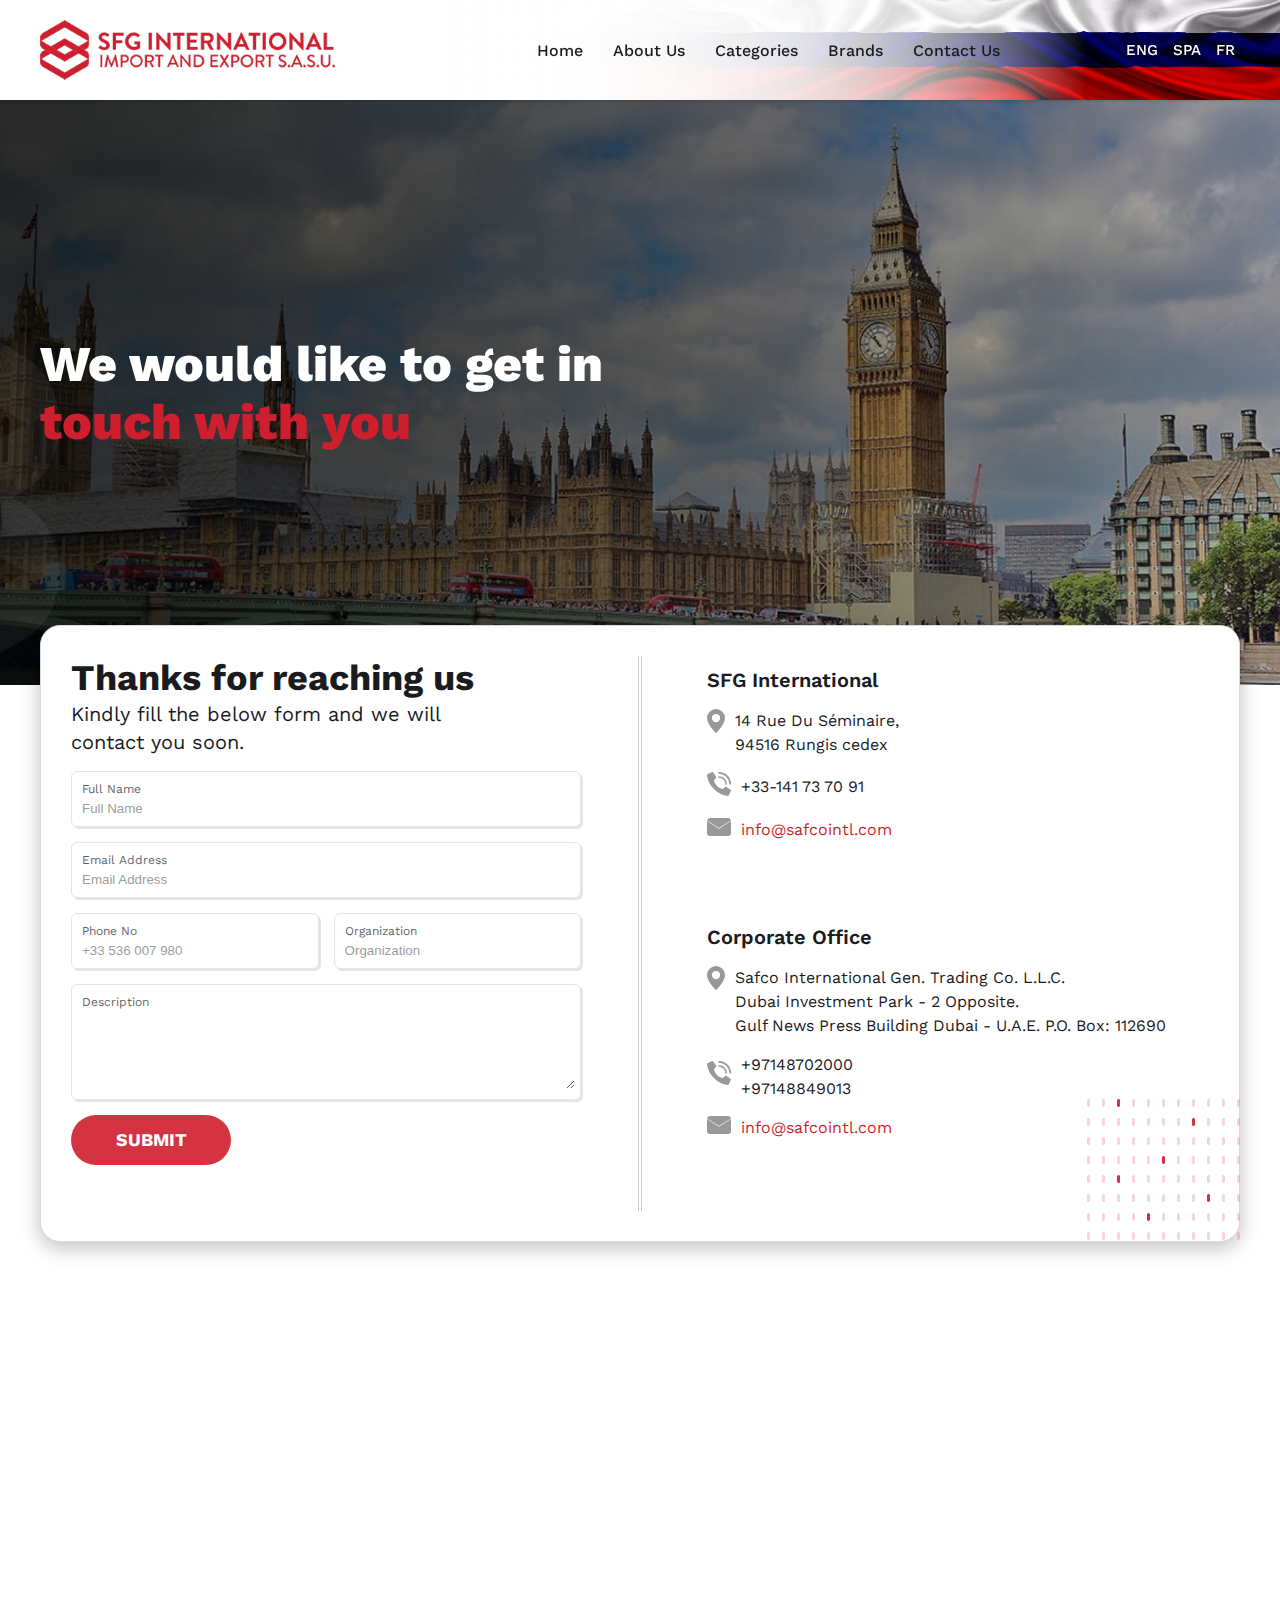
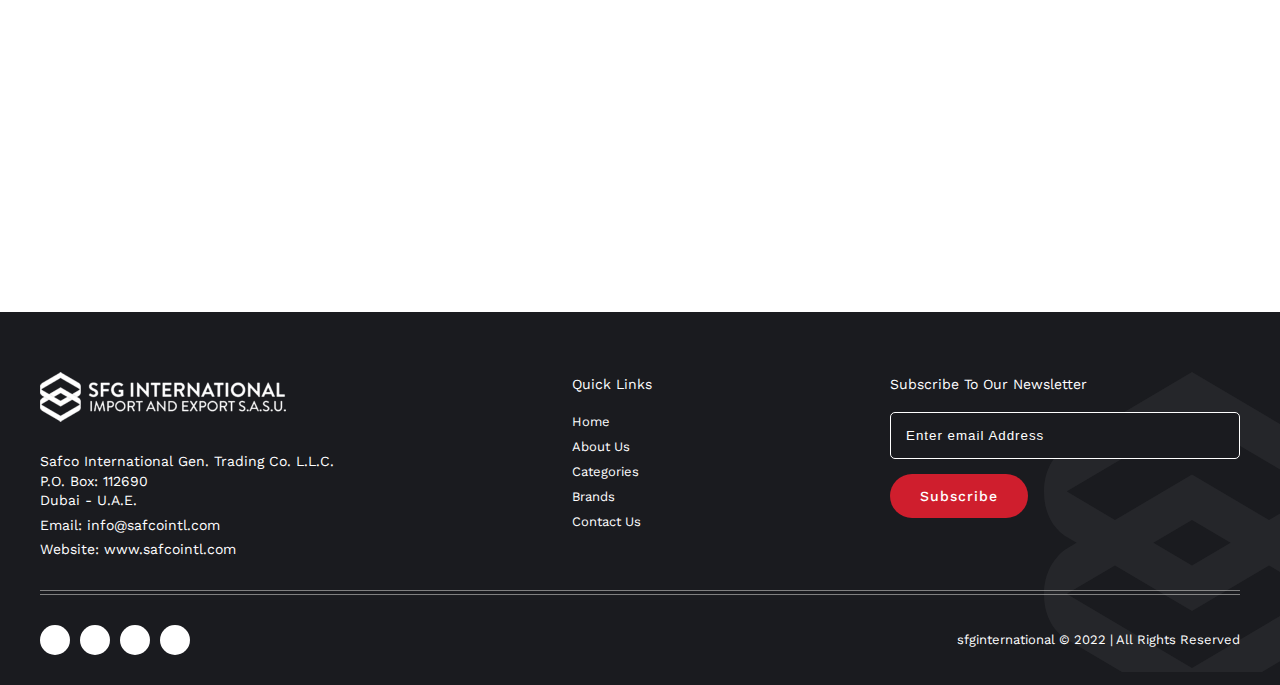
<file: contact.html>
<!DOCTYPE html>
<html lang="en">
  <head>
    <meta charset="UTF-8" />
    <meta http-equiv="X-UA-Compatible" content="IE=edge" />
    <meta name="viewport" content="width=device-width, initial-scale=1.0" />

    <link
      rel="stylesheet"
      href="https://cdnjs.cloudflare.com/ajax/libs/font-awesome/6.2.0/css/all.min.css"
      integrity="sha512-xh6O/CkQoPOWDdYTDqeRdPCVd1SpvCA9XXcUnZS2FmJNp1coAFzvtCN9BmamE+4aHK8yyUHUSCcJHgXloTyT2A=="
      crossorigin="anonymous"
      referrerpolicy="no-referrer"
    />

    <link href="https://unpkg.com/aos@2.3.1/dist/aos.css" rel="stylesheet" />

    <!-- Link Swiper's CSS -->
    <link
      rel="stylesheet"
      href="https://cdn.jsdelivr.net/npm/swiper/swiper-bundle.min.css"
    />

    <!-------custom css-->
    <link rel="stylesheet" href="./styles/main.css" />
    <title>safco</title>
  </head>
  <body>
    <!-------header seaction start-->
    <header class="header">
      <div class="header-container container">
        <div class="logo">
          <img src="./images/Logo.png" alt="Logo" />
        </div>
        <nav class="nav">
          <ul class="menu">
            <li><a href="index.html">Home</a></li>
            <li><a href="about.html">About Us</a></li>
            <li><a href="category.html">Categories</a></li>
            <li><a href="brand.html">Brands</a></li>
            <li><a href="contact.html">Contact Us</a></li>
          </ul>
          <div class="lang">
            <a href="#">ENG</a>
            <a href="#">SPA</a>
            <a href="#">FR</a>
          </div>
        </nav>
        <div class="hamburger nav-icon-2">
          <span></span>
          <span></span>
          <span> </span>
        </div>
      </div>
      <div class="flag">
        <img src="./images/HeaderFlag@2x.png" alt="flag" />
      </div>
    </header>

    <!-------header seaction end-->

    <!-------banner seaction start-->
    <section
      class="contact-banner"
      style="background-image: url('./images/contact-bg@2x.png')"
    >
      <div class="container">
        <h2>
          We would like to get in <br />
          <span>touch with you</span>
        </h2>
      </div>
    </section>

    <!-----banner section end-->

    <!--- contact-form start-->
    <section class="form">
      <div class="container form-container">
        <div class="dots">
          <img src="./images/Dots.png" alt="" />
        </div>
        <div class="reach-us">
          <div class="left">
            <div class="content">
              <h3>Thanks for reaching us</h3>
              <p>
                Kindly fill the below form and we will <br />
                contact you soon.
              </p>
            </div>
            <div class="form-groups">
              <form>
                <div class="form-group">
                  <label for="name">Full Name</label>
                  <input type="text" placeholder="Full Name" required />
                </div>
                <div class="form-group">
                  <label for="email">Email Address</label>
                  <input type="email" required placeholder="Email Address" />
                </div>
                <div class="flx">
                  <div class="flx-grp">
                    <label for="phone">Phone No</label>
                    <input type="text" placeholder="+33 536 007 980" required />
                  </div>
                  <div class="flx-grp">
                    <label for="organization">Organization</label>
                    <input type="text" placeholder="Organization" required />
                  </div>
                </div>
                <div class="form-group">
                  <label for="message"> Description</label>
                  <textarea name="message" cols="10" rows="5"></textarea>
                </div>
                <button>SUBMIT</button>
              </form>
            </div>
          </div>

          <!--------------------->
          <div class="right">
            <div class="location">
              <h3>SFG International</h3>
              <div class="address">
                <span>
                  <img src="./images/Pin.svg" alt="" />
                </span>
                <span>
                  14 Rue Du Séminaire, <br />
                  94516 Rungis cedex
                </span>
              </div>
              <div class="wrap">
                <span>
                  <img src="./images/num.svg" alt="" />
                </span>
                <span>
                  <a href="#">+33-141 73 70 91</a>
                </span>
              </div>
              <div class="wrap">
                <span>
                  <img src="./images/email.svg" alt="" />
                </span>
                <span class="email">
                  <a href="#">info@safcointl.com</a>
                </span>
              </div>
            </div>
            <div class="location">
              <h3>Corporate Office</h3>
              <div class="address">
                <span>
                  <img src="./images/Pin.svg" alt="" />
                </span>
                <span>
                  Safco International Gen. Trading Co. L.L.C. <br />
                  Dubai Investment Park - 2 Opposite. <br />
                  Gulf News Press Building Dubai - U.A.E. P.O. Box: 112690
                </span>
              </div>
              <div class="wrap">
                <span>
                  <img src="./images/num.svg" alt="" />
                </span>
                <span class="two-number">
                  <a href="#">+97148702000 </a>
                  <a href="#">+97148849013 </a>
                </span>
              </div>
              <div class="wrap">
                <span>
                  <img src="./images/email.svg" alt="" />
                </span>
                <span class="email">
                  <a href="#">info@safcointl.com</a>
                </span>
              </div>
            </div>
          </div>
        </div>
      </div>
    </section>

    <!------contact-form end-->

    <!----map start-->

    <section class="map">
      <iframe
        src="https://www.google.com/maps/embed?pb=!1m18!1m12!1m3!1d2630.003363192937!2d2.3589800155289335!3d48.76273207927829!2m3!1f0!2f0!3f0!3m2!1i1024!2i768!4f13.1!3m3!1m2!1s0x47e6741da7c20705%3A0x5fb1659f2cf77aa1!2s14%20Rue%20du%20S%C3%A9minaire%2C%2094550%20Chevilly-Larue%2C%20France!5e0!3m2!1sen!2sin!4v1662712300399!5m2!1sen!2sin"
        width="100%"
        height="100%"
        style="border: 0"
        allowfullscreen=""
        loading="lazy"
        referrerpolicy="no-referrer-when-downgrade"
      ></iframe>
    </section>

    <!---map end-->

    <!-----footer section start-->
    <footer class="footer">
      <div class="container footer-container">
        <div class="top">
          <div class="left">
            <div class="logo">
              <img src="./images/Logo-White@2x.png" alt="footer-logo" />
            </div>
            <div class="address">
              <p>
                Safco International Gen. Trading Co. L.L.C. <br />
                P.O. Box: 112690 <br />
                Dubai - U.A.E.
              </p>
              <p>Email: info@safcointl.com</p>
              <p>Website: www.safcointl.com</p>
            </div>
          </div>
          <div class="middle">
            <h3>Quick Links</h3>
            <ul>
              <li>
                <a href="#">Home</a>
              </li>
              <li><a href="#">About Us</a></li>
              <li><a href="#">Categories</a></li>
              <li><a href="#">Brands</a></li>
              <li><a href="#">Contact Us</a></li>
            </ul>
          </div>
          <div class="right">
            <h3>Subscribe To Our Newsletter</h3>
            <form>
              <input type="email" placeholder="Enter email Address" />
              <button>Subscribe</button>
            </form>
          </div>
        </div>
        <div class="bottom">
          <div class="social">
            <a href="#"><i class="fa-brands fa-facebook-f"></i></a
            ><a href="#"><i class="fa-brands fa-instagram"></i></a
            ><a href=""><i class="fa-brands fa-linkedin-in"></i></a
            ><a href=""><i class="fa-brands fa-youtube"></i></a>
          </div>
          <div class="cta">
            <p>sfginternational © 2022 | All Rights Reserved</p>
          </div>
        </div>
        <div class="mask">
          <img src="./images/mask.svg" alt="" />
        </div>
      </div>
    </footer>
    <!-----footer section end-->

    <script src="https://unpkg.com/aos@2.3.1/dist/aos.js"></script>

    <script>
      AOS.init({
        offset: 120, // offset (in px) from the original trigger point
        delay: 300, // values from 0 to 3000, with step 50ms
        duration: 500, // values from 0 to 3000, with step 50ms
        easing: "ease", // default easing for AOS animations
        // once: false, // whether animation should happen only once - while scrolling down
        // mirror: false, // whether elements should animate out while scrolling past them
        anchorPlacement: "top-bottom",
      });
    </script>

    <!------------custom javascript-->
    <script src="./main.js"></script>
  </body>
</html>
</file>
<file: styles/main.css>
@import url("https://fonts.googleapis.com/css2?family=Work+Sans:wght@200;300;400;500;600;700;800;900&display=swap");
*,
*::after,
*::before {
  margin: 0;
  padding: 0;
  -webkit-box-sizing: border-box;
          box-sizing: border-box;
}

html {
  font-size: 62.5%;
  scroll-behavior: smooth;
  overflow-x: hidden;
}

body {
  -webkit-user-select: none;
     -moz-user-select: none;
      -ms-user-select: none;
          user-select: none;
  font-family: "Source Serif Pro", serif;
  overflow-x: hidden;
  font-family: "Work Sans", sans-serif;
  color: #1a1b1f;
}

body::-webkit-scrollbar {
  width: 1rem;
  background-color: #f5f5f5;
}

body::-webkit-scrollbar-track {
  -webkit-box-shadow: inset 0 0 6px rgba(0, 0, 0, 0.3);
          box-shadow: inset 0 0 6px rgba(0, 0, 0, 0.3);
  background-color: #f5f5f5;
  border-radius: 1rem;
}

body::-webkit-scrollbar-thumb {
  background: white;
  background: -webkit-gradient(linear, left top, left bottom, color-stop(33%, white), color-stop(60%, rgba(0, 54, 168, 0.947514)), to(rgba(214, 39, 24, 0.902696)));
  background: linear-gradient(180deg, white 33%, rgba(0, 54, 168, 0.947514) 60%, rgba(214, 39, 24, 0.902696) 100%);
  -webkit-box-shadow: rgba(6, 24, 44, 0.4) 0px 0px 0px 2px, rgba(6, 24, 44, 0.65) 0px 4px 6px -1px, rgba(255, 255, 255, 0.08) 0px 1px 0px inset;
          box-shadow: rgba(6, 24, 44, 0.4) 0px 0px 0px 2px, rgba(6, 24, 44, 0.65) 0px 4px 6px -1px, rgba(255, 255, 255, 0.08) 0px 1px 0px inset;
  border-radius: 1rem;
}

img {
  max-width: 100%;
  height: auto;
}

a {
  text-decoration: none;
}

li {
  list-style: none;
}

.container {
  max-width: 120rem;
  width: 100%;
  margin: 0 auto;
}

@media (max-width: 1200px) {
  .container {
    width: 90%;
  }
}

.flex {
  display: -webkit-box;
  display: -ms-flexbox;
  display: flex;
  -webkit-box-align: center;
      -ms-flex-align: center;
          align-items: center;
  gap: 3rem;
}

.breadcrum {
  margin-top: 10rem;
  width: 100%;
  height: 65vh;
}

@media (max-width: 901px) {
  .breadcrum {
    height: 50vh;
  }
}

@media (max-width: 475px) {
  .breadcrum {
    height: 50vh;
  }
}

.breadcrum .swiper {
  width: 100%;
  height: 100%;
}

.breadcrum .swiper .swiper-wrapper {
  height: 100%;
  width: 100%;
}

.breadcrum .swiper .swiper-wrapper .swiper-slide {
  width: 100% !important;
  height: 100%;
  background-size: cover !important;
}

.breadcrum .swiper .swiper-wrapper .swiper-slide .banner-content {
  height: 100%;
  display: -webkit-box;
  display: -ms-flexbox;
  display: flex;
  -webkit-box-align: center;
      -ms-flex-align: center;
          align-items: center;
}

.breadcrum .swiper .swiper-wrapper .swiper-slide .banner-content h2 {
  font: normal normal 800 50px/58px "Work Sans", sans-serif;
  color: #ffffff;
}

.breadcrum .swiper .swiper-wrapper .swiper-slide .banner-content h2 span {
  color: #cf1e2d;
}

@media (max-width: 1040px) {
  .breadcrum .swiper .swiper-wrapper .swiper-slide .banner-content h2 {
    font: normal normal 800 45px/50px "Work Sans", sans-serif;
  }
}

@media (max-width: 901px) {
  .breadcrum .swiper .swiper-wrapper .swiper-slide .banner-content h2 {
    font: normal normal 700 30px/35px "Work Sans", sans-serif;
  }
}

@media (max-width: 475px) {
  .breadcrum .swiper .swiper-wrapper .swiper-slide .banner-content h2 {
    font-size: 2.5rem;
    line-height: 1.6;
  }
}

.swiper-pagination {
  display: -webkit-box;
  display: -ms-flexbox;
  display: flex;
  -webkit-box-pack: center;
      -ms-flex-pack: center;
          justify-content: center;
  gap: 0.8rem;
  margin-left: -55rem;
}

.swiper-pagination .swiper-pagination-bullet {
  background-color: #fff;
  height: 1.2rem;
  width: 1.2rem;
  opacity: 1;
}

@media (max-width: 1200px) {
  .swiper-pagination {
    margin-left: -45rem;
  }
}

@media (max-width: 1150px) {
  .swiper-pagination {
    display: none;
  }
}

.swiper-pagination-bullet-active {
  position: relative;
}

.swiper-pagination-bullet-active::after {
  position: absolute;
  content: "";
  top: 50%;
  left: 50%;
  -webkit-transform: translate(-50%, -50%);
          transform: translate(-50%, -50%);
  height: 3rem;
  width: 3rem;
  border-radius: 50%;
  background-color: rgba(255, 255, 255, 0.212);
}

.swiper-horizontal > .swiper-pagination-bullets,
.swiper-pagination-bullets.swiper-pagination-horizontal,
.swiper-pagination-custom,
.swiper-pagination-fraction {
  bottom: 20px;
  left: 0;
  width: 100%;
}

.header {
  position: fixed;
  top: 0;
  left: 0;
  right: 0;
  width: 100%;
  z-index: 99;
  background-color: #fff;
  -webkit-box-shadow: rgba(0, 0, 0, 0.1) 0px 1px 3px 0px, rgba(0, 0, 0, 0.06) 0px 1px 2px 0px;
          box-shadow: rgba(0, 0, 0, 0.1) 0px 1px 3px 0px, rgba(0, 0, 0, 0.06) 0px 1px 2px 0px;
}

.header .header-container {
  height: 10rem;
  display: -webkit-box;
  display: -ms-flexbox;
  display: flex;
  -webkit-box-align: center;
      -ms-flex-align: center;
          align-items: center;
  -webkit-box-pack: justify;
      -ms-flex-pack: justify;
          justify-content: space-between;
}

.header .header-container .logo {
  height: 6rem;
}

@media (max-width: 768px) {
  .header .header-container .logo {
    height: 4.5rem;
  }
}

.header .header-container .logo img {
  height: 100%;
  -o-object-fit: contain;
     object-fit: contain;
}

.header .header-container .nav {
  display: -webkit-box;
  display: -ms-flexbox;
  display: flex;
  -webkit-box-align: center;
      -ms-flex-align: center;
          align-items: center;
  gap: 12rem;
}

@media (max-width: 1150px) {
  .header .header-container .nav {
    gap: 8rem;
  }
}

@media (max-width: 1040px) {
  .header .header-container .nav {
    display: none;
  }
}

.header .header-container .nav .menu {
  display: -webkit-box;
  display: -ms-flexbox;
  display: flex;
  -webkit-box-align: center;
      -ms-flex-align: center;
          align-items: center;
  gap: 3rem;
}

.header .header-container .nav .menu li a {
  font-size: 1.6rem;
  font-weight: 500;
  color: #1a1b1f;
  -webkit-transition: all 0.3s 0s ease-in-out;
  transition: all 0.3s 0s ease-in-out;
}

.header .header-container .nav .menu li a:hover {
  color: #cf1e2d;
}

.header .header-container .nav .lang {
  width: 12rem;
  display: -webkit-box;
  display: -ms-flexbox;
  display: flex;
  -webkit-box-align: center;
      -ms-flex-align: center;
          align-items: center;
  gap: 1.5rem;
  -webkit-box-pack: center;
      -ms-flex-pack: center;
          justify-content: center;
}

.header .header-container .nav .lang a {
  font-size: 1.5rem;
  color: #ffffff;
  font-weight: 500;
  -webkit-transition: all 0.3s 0s ease-in-out;
  transition: all 0.3s 0s ease-in-out;
}

.header .header-container .nav .lang a:hover {
  color: #cf1e2d;
}

@media (max-width: 1040px) {
  .header .header-container .nav {
    position: absolute;
    display: -webkit-box;
    display: -ms-flexbox;
    display: flex;
    width: 100%;
    padding: 6rem 0;
    top: 10rem;
    left: 0;
    -webkit-box-orient: vertical;
    -webkit-box-direction: normal;
        -ms-flex-direction: column;
            flex-direction: column;
    background-color: #cf1e2d;
    -webkit-transition: all 0.3s ease-in-out;
    transition: all 0.3s ease-in-out;
    -webkit-transform: translateX(-100%);
            transform: translateX(-100%);
  }
  .header .header-container .nav .menu {
    -webkit-box-orient: vertical;
    -webkit-box-direction: normal;
        -ms-flex-direction: column;
            flex-direction: column;
  }
  .header .header-container .nav .menu li a {
    font-size: 3rem;
    color: #fff;
  }
  .header .header-container .nav .menu li a:hover {
    color: #0000aa;
  }
  .header .header-container .nav .lang a {
    font-size: 2rem;
  }
  .header .header-container .nav .lang a:hover {
    color: #0000aa;
  }
}

.header .header-container .nav-active {
  -webkit-transform: translateX(0);
          transform: translateX(0);
}

.header .flag {
  position: absolute;
  right: 0;
  top: 0;
  z-index: -1;
  height: 100%;
  width: 65%;
}

@media (max-width: 1040px) {
  .header .flag {
    display: none;
  }
}

.header .flag img {
  height: 100%;
  width: 100%;
  -o-object-fit: cover;
     object-fit: cover;
}

.nav-icon-2 {
  width: 3rem;
  height: 2rem;
  position: relative;
  cursor: pointer;
  display: none;
}

@media (max-width: 1040px) {
  .nav-icon-2 {
    display: inline-block;
  }
}

.nav-icon-2 span {
  background-color: #000;
  position: absolute;
  border-radius: 2px;
  -webkit-transition: 0.3s cubic-bezier(0.8, 0.5, 0.2, 1.4);
  transition: 0.3s cubic-bezier(0.8, 0.5, 0.2, 1.4);
  width: 100%;
  height: 3px;
  -webkit-transition-duration: 500ms;
          transition-duration: 500ms;
  z-index: 33;
}

.nav-icon-2 span:nth-child(1) {
  top: 0px;
  left: 0px;
}

.nav-icon-2 span:nth-child(2) {
  top: 8px;
  left: 0px;
  opacity: 1;
}

.nav-icon-2 span:nth-child(3) {
  bottom: 0px;
  left: 0px;
}

.nav-icon-2:not(.open):hover span:nth-child(1) {
  -webkit-transform: rotate(0deg) scaleY(1.1);
          transform: rotate(0deg) scaleY(1.1);
}

.nav-icon-2:not(.open):hover span:nth-child(2) {
  -webkit-transform: rotate(0deg) scaleY(1.1);
          transform: rotate(0deg) scaleY(1.1);
}

.nav-icon-2:not(.open):hover span:nth-child(3) {
  -webkit-transform: rotate(0deg) scaleY(1.1);
          transform: rotate(0deg) scaleY(1.1);
}

.nav-icon-2.open span:nth-child(1) {
  -webkit-transform: rotate(45deg);
          transform: rotate(45deg);
  top: 13px;
}

.nav-icon-2.open span:nth-child(2) {
  opacity: 0;
}

.nav-icon-2.open span:nth-child(3) {
  -webkit-transform: rotate(-45deg);
          transform: rotate(-45deg);
  top: 13px;
}

.hero {
  margin-top: 10rem;
  width: 100%;
  height: calc(85vh - 10rem);
}

@media (max-width: 901px) {
  .hero {
    height: calc(65vh - 10rem);
  }
}

@media (max-width: 475px) {
  .hero {
    height: calc(55vh - 10rem);
  }
}

.hero .swiper {
  width: 100%;
  height: 100%;
}

.hero .swiper .swiper-wrapper {
  height: 100%;
  width: 100%;
}

.hero .swiper .swiper-wrapper .swiper-slide {
  width: 100% !important;
  height: 100%;
  background-size: cover !important;
}

.hero .swiper .swiper-wrapper .swiper-slide .hero-content {
  position: relative;
  width: 100%;
  height: 100%;
  display: -webkit-box;
  display: -ms-flexbox;
  display: flex;
  -webkit-box-align: center;
      -ms-flex-align: center;
          align-items: center;
}

.hero .swiper .swiper-wrapper .swiper-slide .hero-content .scroll {
  position: absolute;
  right: -5rem;
  bottom: 20%;
  -webkit-transform: rotate(90deg);
          transform: rotate(90deg);
  z-index: 32;
}

@media (max-width: 1200px) {
  .hero .swiper .swiper-wrapper .swiper-slide .hero-content .scroll {
    right: 0;
  }
}

@media (max-width: 1040px) {
  .hero .swiper .swiper-wrapper .swiper-slide .hero-content .scroll {
    display: none;
  }
}

.hero .swiper .swiper-wrapper .swiper-slide .hero-content .scroll a {
  white-space: nowrap;
  color: #ffffff;
  font-size: 1.6rem;
  word-spacing: 3px;
  font-weight: 500;
}

.hero .swiper .swiper-wrapper .swiper-slide .hero-content .scroll::after {
  content: "";
  position: absolute;
  bottom: 40%;
  left: 100%;
  margin-left: 0.5rem;
  -webkit-transform: translate(0, -50%);
          transform: translate(0, -50%);
  width: 10rem;
  height: 2px;
  background-color: #cf1e2d;
}

.hero .swiper .swiper-wrapper .swiper-slide .hero-content .content {
  margin: 0 auto;
  max-width: 76%;
  text-align: center;
  opacity: 0;
}

@media (max-width: 1040px) {
  .hero .swiper .swiper-wrapper .swiper-slide .hero-content .content {
    max-width: 65%;
  }
}

@media (max-width: 475px) {
  .hero .swiper .swiper-wrapper .swiper-slide .hero-content .content {
    max-width: 80%;
  }
}

.hero .swiper .swiper-wrapper .swiper-slide .hero-content .content h2 {
  font: normal normal 800 60px/60px "Work Sans", sans-serif;
  color: #ffffff;
}

.hero .swiper .swiper-wrapper .swiper-slide .hero-content .content h2 span {
  display: inline-block;
  opacity: 0;
  -webkit-transform: translateY(-100%);
          transform: translateY(-100%);
  -webkit-transition: all 0.4s ease-in-out;
  transition: all 0.4s ease-in-out;
}

.hero .swiper .swiper-wrapper .swiper-slide .hero-content .content h2 .fade {
  opacity: 1;
  -webkit-transform: translateY(0);
          transform: translateY(0);
}

@media (max-width: 1040px) {
  .hero .swiper .swiper-wrapper .swiper-slide .hero-content .content h2 {
    font: normal normal 800 45px/50px "Work Sans", sans-serif;
  }
}

@media (max-width: 901px) {
  .hero .swiper .swiper-wrapper .swiper-slide .hero-content .content h2 {
    font: normal normal 700 30px/35px "Work Sans", sans-serif;
  }
}

@media (max-width: 475px) {
  .hero .swiper .swiper-wrapper .swiper-slide .hero-content .content h2 {
    font-size: 2.5rem;
    line-height: 1.6;
  }
}

.hero .swiper .swiper-wrapper .swiper-slide .hero-content .content p {
  font: normal normal normal 20px/25px "Work Sans", sans-serif;
  max-width: 85%;
  margin: 0 auto;
  margin-bottom: 1.5rem;
  color: #ffffff;
}

@media (max-width: 1040px) {
  .hero .swiper .swiper-wrapper .swiper-slide .hero-content .content p {
    max-width: 75%;
    font: normal normal 500 20px/25px "Work Sans", sans-serif;
  }
}

@media (max-width: 901px) {
  .hero .swiper .swiper-wrapper .swiper-slide .hero-content .content p {
    font: normal normal 500 15px/20px "Work Sans", sans-serif;
  }
}

@media (max-width: 475px) {
  .hero .swiper .swiper-wrapper .swiper-slide .hero-content .content p {
    max-width: 100%;
    font-size: 1.5rem;
  }
}

.hero .swiper .swiper-wrapper .swiper-slide .hero-content .content a {
  display: inline-block;
  background: #ffffff;
  border-radius: 3rem;
  padding: 1rem 3rem;
  text-align: center;
  font: normal normal bold 18px/28px "Work Sans", sans-serif;
  color: #cf1e2d;
  -webkit-transition: all ease-in 0.3s;
  transition: all ease-in 0.3s;
}

@media (max-width: 1040px) {
  .hero .swiper .swiper-wrapper .swiper-slide .hero-content .content a {
    padding: 1rem 1.5rem;
    font: normal normal 600 15px/22px "Work Sans", sans-serif;
  }
}

@media (max-width: 901px) {
  .hero .swiper .swiper-wrapper .swiper-slide .hero-content .content a {
    padding: 0.8rem 1rem;
    font-size: 1.2rem;
  }
}

@media (max-width: 475px) {
  .hero .swiper .swiper-wrapper .swiper-slide .hero-content .content a {
    padding: 0.8rem 1rem;
    font-size: 1rem;
  }
}

.hero .swiper .swiper-wrapper .swiper-slide .hero-content .content a:hover {
  opacity: 0.85;
  color: #0000aa;
}

.swiper-slide-active .content {
  -webkit-backdrop-filter: blur(5px);
          backdrop-filter: blur(5px);
  -webkit-animation: test 0.5s 0.8s ease-out forwards;
          animation: test 0.5s 0.8s ease-out forwards;
}

.swiper-pagination {
  display: -webkit-box;
  display: -ms-flexbox;
  display: flex;
  -webkit-box-pack: center;
      -ms-flex-pack: center;
          justify-content: center;
  gap: 0.8rem;
  margin-left: -55rem;
}

.swiper-pagination .swiper-pagination-bullet {
  background-color: #fff;
  height: 1.2rem;
  width: 1.2rem;
  opacity: 1;
}

@media (max-width: 1200px) {
  .swiper-pagination {
    margin-left: -45rem;
  }
}

@media (max-width: 1150px) {
  .swiper-pagination {
    display: none;
  }
}

.swiper-pagination-bullet-active {
  position: relative;
}

.swiper-pagination-bullet-active::after {
  position: absolute;
  content: "";
  top: 50%;
  left: 50%;
  -webkit-transform: translate(-50%, -50%);
          transform: translate(-50%, -50%);
  height: 3rem;
  width: 3rem;
  border-radius: 50%;
  background-color: rgba(255, 255, 255, 0.212);
}

.swiper-horizontal > .swiper-pagination-bullets,
.swiper-pagination-bullets.swiper-pagination-horizontal,
.swiper-pagination-custom,
.swiper-pagination-fraction {
  bottom: 20px;
  left: 0;
  width: 100%;
}

@-webkit-keyframes test {
  0% {
    opactiy: 0;
    margin-top: 10rem;
  }
  50% {
    opacity: 0.5;
    margin-top: 5rem;
  }
  100% {
    opacity: 1;
    margin-top: 0;
  }
}

@keyframes test {
  0% {
    opactiy: 0;
    margin-top: 10rem;
  }
  50% {
    opacity: 0.5;
    margin-top: 5rem;
  }
  100% {
    opacity: 1;
    margin-top: 0;
  }
}

.about {
  padding: 6rem 0;
}

.about .about-container {
  width: 100%;
  display: -webkit-box;
  display: -ms-flexbox;
  display: flex;
  gap: 6rem;
  -webkit-box-align: start;
      -ms-flex-align: start;
          align-items: flex-start;
}

@media (max-width: 768px) {
  .about .about-container {
    -webkit-box-orient: vertical;
    -webkit-box-direction: normal;
        -ms-flex-direction: column;
            flex-direction: column;
  }
}

.about .about-container .about-image {
  position: relative;
  width: 60%;
  -webkit-box-shadow: 0px 5px 10px #00000029;
          box-shadow: 0px 5px 10px #00000029;
  border: 0.8rem solid #ffffff;
  border-radius: 1rem;
}

@media (max-width: 1200px) {
  .about .about-container .about-image {
    width: 55%;
  }
}

@media (max-width: 1040px) {
  .about .about-container .about-image {
    width: 50%;
  }
}

@media (max-width: 768px) {
  .about .about-container .about-image {
    width: 100%;
  }
}

.about .about-container .about-image img {
  width: 100%;
  -o-object-fit: contain;
     object-fit: contain;
  border-radius: 1rem;
}

.about .about-container .about-image .play {
  position: absolute;
  cursor: pointer;
  top: 50%;
  left: 50%;
  -webkit-transform: translate(-50%, -50%);
          transform: translate(-50%, -50%);
}

.about .about-container .about-content {
  position: relative;
  z-index: 22;
  width: 40%;
  padding: 1rem;
}

@media (max-width: 1200px) {
  .about .about-container .about-content {
    width: 45%;
  }
}

@media (max-width: 1040px) {
  .about .about-container .about-content {
    width: 50%;
  }
}

@media (max-width: 768px) {
  .about .about-container .about-content {
    width: 100%;
    text-align: center;
  }
}

.about .about-container .about-content h2 {
  font: normal normal 600 16px/20px "Work Sans", sans-serif;
  color: #0000aa;
  font-weight: 700;
  text-align: left;
}

.about .about-container .about-content h3 {
  font: normal normal bold 36px/44px "Work Sans", sans-serif;
  margin-bottom: 1.5rem;
  text-align: left;
}

@media (max-width: 1040px) {
  .about .about-container .about-content h3 {
    font: normal normal bold 30px/44px "Work Sans", sans-serif;
  }
}

.about .about-container .about-content a {
  display: inline-block;
  background: #ffffff;
  border: 1px solid #d43442;
  border-radius: 3rem;
  padding: 1rem 3rem;
  text-align: center;
  font: normal normal bold 18px/28px "Work Sans", sans-serif;
  color: #cf1e2d;
  -webkit-transition: all ease-in 0.3s;
  transition: all ease-in 0.3s;
}

@media (max-width: 1040px) {
  .about .about-container .about-content a {
    font-size: 1.5rem;
    padding: 1rem 2rem;
  }
}

@media (max-width: 768px) {
  .about .about-container .about-content a {
    padding: 0.8rem 1.5rem;
  }
}

.about .about-container .about-content a:hover {
  background-color: #0000aa;
  color: #cf1e2d;
  border: 1px solid #0000aa;
}

.about .about-container .about-content p {
  font: normal normal normal 15px/23px "Work Sans", sans-serif;
  font-weight: 500;
  margin-bottom: 3rem;
  text-align: justify;
}

@media (max-width: 1040px) {
  .about .about-container .about-content p {
    font-size: 1.4rem;
  }
}

.about .about-container .about-content .icon {
  position: absolute;
  width: 130%;
  height: 130%;
  top: 50%;
  left: 50%;
  -webkit-transform: translate(-50%, -50%);
          transform: translate(-50%, -50%);
  z-index: -1;
}

.pos {
  position: relative;
  z-index: 10;
}

.pos .dot {
  position: absolute;
  left: 48%;
  bottom: 0;
  margin-bottom: -5rem;
  z-index: -1;
}

@media (max-width: 1200px) {
  .pos .dot {
    left: 42%;
  }
}

@media (max-width: 1040px) {
  .pos .dot {
    display: none;
  }
}

.pos .dot img {
  width: 100%;
  -o-object-fit: contain;
     object-fit: contain;
}

.category {
  position: relative;
  padding: 3rem 0 0;
}

@media (max-width: 768px) {
  .category {
    padding: 0;
  }
}

.category .category-content {
  display: -webkit-box;
  display: -ms-flexbox;
  display: flex;
  -webkit-box-align: start;
      -ms-flex-align: start;
          align-items: flex-start;
  -webkit-box-pack: justify;
      -ms-flex-pack: justify;
          justify-content: space-between;
  margin-bottom: 3rem;
}

@media (max-width: 768px) {
  .category .category-content {
    -webkit-box-orient: vertical;
    -webkit-box-direction: normal;
        -ms-flex-direction: column;
            flex-direction: column;
    gap: 1.5rem;
  }
}

.category .category-content h3 {
  width: 60%;
  font: normal normal bold 36px/44px "Work Sans", sans-serif;
}

@media (max-width: 768px) {
  .category .category-content h3 {
    font: normal normal bold 26px/34px "Work Sans", sans-serif;
    width: 100%;
  }
}

.category .category-content a {
  position: relative;
  display: inline-block;
  width: 10rem;
  height: 10rem;
  display: -webkit-box;
  display: -ms-flexbox;
  display: flex;
  -webkit-box-align: center;
      -ms-flex-align: center;
          align-items: center;
  -webkit-box-pack: center;
      -ms-flex-pack: center;
          justify-content: center;
  text-align: center;
  font-size: 1.5rem;
  font-weight: 600;
  color: #cf1e2d;
}

@media (max-width: 768px) {
  .category .category-content a {
    padding: 1.5rem;
    font-size: 1.4rem;
  }
}

.category .category-content a::after {
  content: "";
  position: absolute;
  top: 0%;
  left: 0%;
  width: 100%;
  height: 100%;
  border-radius: 50%;
  border: 3px dashed #cf1e2d;
  -webkit-animation: rotate 3s linear infinite;
          animation: rotate 3s linear infinite;
}

.expand-card {
  display: -webkit-box;
  display: -ms-flexbox;
  display: flex;
}

@media (max-width: 768px) {
  .expand-card {
    -webkit-box-orient: vertical;
    -webkit-box-direction: normal;
        -ms-flex-direction: column;
            flex-direction: column;
    gap: 1rem;
    height: 100vh;
  }
}

.expand-card .panel {
  position: relative;
  background-size: cover;
  background-position: center;
  background-repeat: no-repeat;
  height: 70vh;
  color: #fff;
  cursor: pointer;
  -webkit-box-flex: 1;
      -ms-flex: 1;
          flex: 1;
  margin-right: 0.8rem;
  position: relative;
  -webkit-transition: all 700ms ease-in;
  transition: all 700ms ease-in;
}

@media (max-width: 768px) {
  .expand-card .panel {
    -webkit-box-orient: vertical;
    -webkit-box-direction: normal;
        -ms-flex-direction: column;
            flex-direction: column;
  }
}

@media (max-width: 550px) {
  .expand-card .panel {
    height: 60vh;
  }
}

.expand-card .panel:last-child {
  margin-right: 0;
}

.expand-card .panel::after {
  position: absolute;
  content: "";
  left: 0;
  top: 0;
  height: 100%;
  width: 100%;
  background: black;
  background: -webkit-gradient(linear, left bottom, left top, color-stop(15%, rgba(0, 0, 0, 0.7)), to(rgba(255, 255, 255, 0)));
  background: linear-gradient(0deg, rgba(0, 0, 0, 0.7) 15%, rgba(255, 255, 255, 0) 100%);
  z-index: 1;
}

.expand-card h3 {
  font-size: 2.5rem;
  font-weight: 600;
  color: white;
  text-transform: capitalize;
  position: absolute;
  z-index: 22;
  bottom: 20%;
  left: 0;
  width: 100%;
  white-space: nowrap;
  opacity: 1;
  -webkit-transition: all 0.2s ease-in 0.3s;
  transition: all 0.2s ease-in 0.3s;
  -webkit-transform: rotate(-90deg);
          transform: rotate(-90deg);
}

@media (max-width: 768px) {
  .expand-card h3 {
    font-size: 1.5rem;
    -webkit-transform: rotate(0);
            transform: rotate(0);
    text-align: center;
  }
}

@media (max-width: 550px) {
  .expand-card h3 {
    margin-bottom: 0.5rem;
  }
}

.expand-card p {
  position: absolute;
  bottom: 10%;
  font: normal normal normal 16px/20px "Work Sans", sans-serif;
  font-weight: 400;
  opacity: 0;
  -webkit-transition: opacity 0.3s ease-in 0.4s;
  transition: opacity 0.3s ease-in 0.4s;
}

@media (max-width: 768px) {
  .expand-card p {
    font: normal normal normal 12px/20px "Work Sans", sans-serif;
  }
}

@media (max-width: 475px) {
  .expand-card p {
    line-height: 1.2;
  }
}

.expand-card .panel.active {
  -webkit-box-flex: 6;
      -ms-flex: 6;
          flex: 6;
}

.expand-card .panel.active h3 {
  z-index: 22;
  opacity: 1;
  bottom: 20%;
  margin-left: 3rem;
  -webkit-transform: rotate(0deg);
          transform: rotate(0deg);
}

@media (max-width: 1040px) {
  .expand-card .panel.active h3 {
    bottom: 25%;
  }
}

@media (max-width: 768px) {
  .expand-card .panel.active h3 {
    bottom: 20%;
    margin-left: 0;
  }
}

@media (max-width: 550px) {
  .expand-card .panel.active h3 {
    bottom: 20%;
  }
}

.expand-card .panel.active p {
  z-index: 22;
  margin-left: 3rem;
  max-width: 90%;
  opacity: 1;
}

.cat-container {
  position: relative;
}

.cat-container .dot {
  position: absolute;
  bottom: 0;
  left: 0;
  height: 15rem;
  margin-left: -7rem;
  margin-bottom: -7rem;
}

.cat-container .dot img {
  height: 100%;
  -o-object-fit: contain;
     object-fit: contain;
}

@media (max-width: 768px) {
  .cat-container .dot {
    display: none;
  }
}

@-webkit-keyframes rotate {
  0% {
    -webkit-transform: rotate(0deg);
            transform: rotate(0deg);
  }
  100% {
    -webkit-transform: rotate(360deg);
            transform: rotate(360deg);
  }
}

@keyframes rotate {
  0% {
    -webkit-transform: rotate(0deg);
            transform: rotate(0deg);
  }
  100% {
    -webkit-transform: rotate(360deg);
            transform: rotate(360deg);
  }
}

.product {
  padding: 10rem 0;
}

.product .product-content {
  display: -webkit-box;
  display: -ms-flexbox;
  display: flex;
  padding-bottom: 3rem;
}

@media (max-width: 768px) {
  .product .product-content {
    -webkit-box-orient: vertical;
    -webkit-box-direction: normal;
        -ms-flex-direction: column;
            flex-direction: column;
    gap: 3rem;
  }
}

.product .product-content .left {
  width: 50%;
}

@media (max-width: 768px) {
  .product .product-content .left {
    width: 100%;
  }
}

.product .product-content .left h2 {
  font: normal normal 600 16px/20px "Work Sans", sans-serif;
  color: #0000aa;
  font-weight: 700;
}

.product .product-content .left h3 {
  font: normal normal bold 36px/44px "Work Sans", sans-serif;
  margin-bottom: 3rem;
}

@media (max-width: 768px) {
  .product .product-content .left h3 {
    font: normal normal bold 26px/34px "Work Sans", sans-serif;
    margin-bottom: 1.5rem;
  }
}

.product .product-content .left a {
  display: inline-block;
  background: #ffffff;
  border: 1px solid #d43442;
  border-radius: 3rem;
  padding: 1rem 3rem;
  text-align: center;
  font: normal normal bold 18px/28px "Work Sans", sans-serif;
  color: #cf1e2d;
  -webkit-transition: all ease-in 0.3s;
  transition: all ease-in 0.3s;
}

@media (max-width: 768px) {
  .product .product-content .left a {
    padding: 1rem 1.5rem;
    font-size: 1.4rem;
  }
}

.product .product-content .left a:hover {
  background-color: #0000aa;
  color: #cf1e2d;
  border: 1px solid #0000aa;
}

.product .product-content .right {
  width: 50%;
}

@media (max-width: 768px) {
  .product .product-content .right {
    width: 100%;
  }
}

.product .product-content .right p {
  font: normal normal normal 15px/23px "Work Sans", sans-serif;
  font-weight: 500;
}

.product .product-grid {
  display: -ms-grid;
  display: grid;
  -ms-grid-columns: (1fr)[4];
      grid-template-columns: repeat(4, 1fr);
  -ms-grid-rows: (1fr)[3];
      grid-template-rows: repeat(3, 1fr);
  gap: 1rem;
}

@media (max-width: 550px) {
  .product .product-grid {
    display: unset;
    display: -webkit-box;
    display: -ms-flexbox;
    display: flex;
    -webkit-box-orient: vertical;
    -webkit-box-direction: normal;
        -ms-flex-direction: column;
            flex-direction: column;
    gap: 1.5rem;
  }
}

.product .product-grid .div1 {
  -ms-grid-row: 1;
  -ms-grid-row-span: 1;
  -ms-grid-column: 1;
  -ms-grid-column-span: 1;
  grid-area: 1 / 1 / 2 / 2;
}

.product .product-grid .div2 {
  -ms-grid-row: 1;
  -ms-grid-row-span: 1;
  -ms-grid-column: 2;
  -ms-grid-column-span: 1;
  grid-area: 1 / 2 / 2 / 3;
}

.product .product-grid .div3 {
  -ms-grid-row: 1;
  -ms-grid-row-span: 2;
  -ms-grid-column: 3;
  -ms-grid-column-span: 2;
  grid-area: 1 / 3 / 3 / 5;
}

.product .product-grid .div4 {
  -ms-grid-row: 2;
  -ms-grid-row-span: 2;
  -ms-grid-column: 1;
  -ms-grid-column-span: 2;
  grid-area: 2 / 1 / 4 / 3;
}

.product .product-grid .div5 {
  -ms-grid-row: 3;
  -ms-grid-row-span: 1;
  -ms-grid-column: 3;
  -ms-grid-column-span: 1;
  grid-area: 3 / 3 / 4 / 4;
}

.product .product-grid .div6 {
  -ms-grid-row: 3;
  -ms-grid-row-span: 1;
  -ms-grid-column: 4;
  -ms-grid-column-span: 1;
  grid-area: 3 / 4 / 4 / 5;
}

.product .product-grid .grid-card {
  position: relative;
  width: 100%;
  cursor: pointer;
  -webkit-transition: all 2s 0.5s ease-out;
  transition: all 2s 0.5s ease-out;
}

.product .product-grid .grid-card .product-img {
  height: 100%;
  width: 100%;
  overflow: hidden;
}

.product .product-grid .grid-card .product-img img {
  width: 100%;
  -o-object-fit: cover;
     object-fit: cover;
}

.product .product-grid .grid-card .hover {
  position: absolute;
  content: "";
  left: 50%;
  top: 50%;
  -webkit-transform: translate(-50%, -50%);
          transform: translate(-50%, -50%);
  width: 95%;
  height: 95%;
  background-color: rgba(255, 255, 255, 0.664);
  display: none;
}

.product .product-grid .grid-card .hover img {
  width: 70%;
  -o-object-fit: cover;
     object-fit: cover;
}

.product .product-grid .grid-card:hover {
  -webkit-transition: all 2s 0.5s ease-out;
  transition: all 2s 0.5s ease-out;
}

.product .product-grid .grid-card:hover .hover {
  display: -webkit-box;
  display: -ms-flexbox;
  display: flex;
  -webkit-box-align: center;
      -ms-flex-align: center;
          align-items: center;
  -webkit-box-pack: center;
      -ms-flex-pack: center;
          justify-content: center;
  -webkit-transition: all 2s 0.5s ease-out;
  transition: all 2s 0.5s ease-out;
}

.aos-animate .grid-card .product-img img {
  -webkit-animation: open-card 1s 0.3s ease-in forwards;
          animation: open-card 1s 0.3s ease-in forwards;
}

@-webkit-keyframes open-card {
  0% {
    opacity: 0;
    height: 0;
  }
  100% {
    opacity: 1;
    height: 100%;
  }
}

@keyframes open-card {
  0% {
    opacity: 0;
    height: 0;
  }
  100% {
    opacity: 1;
    height: 100%;
  }
}

.gallery {
  padding: 8rem 0;
  background-color: #f0f6f9;
}

.gallery h3 {
  font: normal normal bold 36px/44px "Work Sans", sans-serif;
  text-align: center;
  margin-bottom: 3rem;
}

.gallery .gallery-slider {
  position: relative;
  height: 40rem;
}

.gallery .gallery-slider .swiper {
  z-index: 11;
  width: 100%;
  height: 100%;
}

.gallery .gallery-slider .swiper .shad {
  position: absolute;
  right: 0;
  top: 0;
  width: 10rem;
  height: 100%;
  background: white;
  background: -webkit-gradient(linear, right top, left top, from(rgba(255, 255, 255, 0.8)), to(rgba(255, 255, 255, 0)));
  background: linear-gradient(270deg, rgba(255, 255, 255, 0.8) 0%, rgba(255, 255, 255, 0) 100%);
  z-index: 1;
}

.gallery .gallery-slider .swiper-slide {
  text-align: center;
  font-size: 18px;
  background: #fff;
  /* Center slide text vertically */
  display: -webkit-box;
  display: -ms-flexbox;
  display: flex;
  -webkit-box-pack: center;
      -ms-flex-pack: center;
          justify-content: center;
  -webkit-box-align: center;
      -ms-flex-align: center;
          align-items: center;
}

.gallery .gallery-slider .swiper-slide img {
  display: block;
  width: 100%;
  height: 100%;
  -o-object-fit: cover;
     object-fit: cover;
}

.gallery .gallery-slider .swiper-button-next {
  z-index: 22;
  height: 5rem;
  width: 5rem;
  background-color: #ffffff;
  border-radius: 50%;
  -webkit-box-shadow: rgba(0, 0, 0, 0.1) 0px 1px 3px 0px, rgba(0, 0, 0, 0.06) 0px 1px 2px 0px;
          box-shadow: rgba(0, 0, 0, 0.1) 0px 1px 3px 0px, rgba(0, 0, 0, 0.06) 0px 1px 2px 0px;
}

.gallery .gallery-slider .swiper-button-next::after {
  font-size: 2.5rem;
  font-weight: 900;
  color: #cf1e2d;
}

.footer {
  color: #fff;
  background-color: #1a1b1f;
  padding: 6rem 0 3rem;
}

.footer h3 {
  font: normal normal normal 14px/25px "Work Sans", sans-serif;
}

.footer .top {
  display: -webkit-box;
  display: -ms-flexbox;
  display: flex;
  -webkit-box-align: start;
      -ms-flex-align: start;
          align-items: flex-start;
  -webkit-box-pack: justify;
      -ms-flex-pack: justify;
          justify-content: space-between;
  border-bottom: 1px solid grey;
  padding-bottom: 3rem;
  margin-bottom: 0.3rem;
}

@media (max-width: 768px) {
  .footer .top {
    -webkit-box-orient: vertical;
    -webkit-box-direction: normal;
        -ms-flex-direction: column;
            flex-direction: column;
    gap: 1.5rem;
  }
}

.footer .top .left {
  display: -webkit-box;
  display: -ms-flexbox;
  display: flex;
  -webkit-box-orient: vertical;
  -webkit-box-direction: normal;
      -ms-flex-direction: column;
          flex-direction: column;
  gap: 3rem;
}

.footer .top .left .logo {
  height: 5rem;
  width: 100%;
}

.footer .top .left .logo img {
  height: 100%;
  -o-object-fit: contain;
     object-fit: contain;
}

.footer .top .left .address {
  display: -webkit-box;
  display: -ms-flexbox;
  display: flex;
  -webkit-box-orient: vertical;
  -webkit-box-direction: normal;
      -ms-flex-direction: column;
          flex-direction: column;
  gap: 0.5rem;
}

.footer .top .left .address p {
  font: normal normal normal 14px/25px "Work Sans", sans-serif;
  line-height: 1.4;
}

.footer .top .middle {
  display: -webkit-box;
  display: -ms-flexbox;
  display: flex;
  -webkit-box-orient: vertical;
  -webkit-box-direction: normal;
      -ms-flex-direction: column;
          flex-direction: column;
  gap: 1.5rem;
}

.footer .top .middle ul {
  display: -webkit-box;
  display: -ms-flexbox;
  display: flex;
  -webkit-box-orient: vertical;
  -webkit-box-direction: normal;
      -ms-flex-direction: column;
          flex-direction: column;
  gap: 0.5rem;
}

.footer .top .middle ul li a {
  font: normal normal normal 13px/20px Work Sans;
  color: #ffffff;
}

.footer .top .middle ul li a:hover {
  color: #cf1e2d;
}

.footer .top .right {
  display: -webkit-box;
  display: -ms-flexbox;
  display: flex;
  -webkit-box-orient: vertical;
  -webkit-box-direction: normal;
      -ms-flex-direction: column;
          flex-direction: column;
  gap: 1.5rem;
}

.footer .top .right form {
  position: relative;
  z-index: 222;
}

.footer .top .right form input {
  width: 100%;
  padding: 1.5rem;
  background-color: #1a1b1f;
  border: none;
  border: 1px solid #ffffff;
  border-radius: 0.5rem;
  color: #ffffff;
  margin-bottom: 1.5rem;
}

.footer .top .right form input::-webkit-input-placeholder {
  color: #fff;
  letter-spacing: 1px;
}

.footer .top .right form input:-ms-input-placeholder {
  color: #fff;
  letter-spacing: 1px;
}

.footer .top .right form input::-ms-input-placeholder {
  color: #fff;
  letter-spacing: 1px;
}

.footer .top .right form input::placeholder {
  color: #fff;
  letter-spacing: 1px;
}

.footer .top .right form button {
  padding: 1.2rem 3rem;
  outline: none;
  border: none;
  border-radius: 3rem;
  background-color: #cf1e2d;
  color: #ffffff;
  font: normal normal 500 14px/20px "Work Sans", sans-serif;
  letter-spacing: 1px;
  cursor: pointer;
}

@media (max-width: 768px) {
  .footer .top .right form button {
    padding: 1rem 1.5rem;
  }
}

.footer .top .right form button:hover {
  opacity: 0.8;
}

.footer .bottom {
  display: -webkit-box;
  display: -ms-flexbox;
  display: flex;
  -webkit-box-pack: justify;
      -ms-flex-pack: justify;
          justify-content: space-between;
  -webkit-box-align: center;
      -ms-flex-align: center;
          align-items: center;
  border-top: 1px solid grey;
  padding-top: 3rem;
}

@media (max-width: 768px) {
  .footer .bottom {
    -webkit-box-orient: vertical;
    -webkit-box-direction: normal;
        -ms-flex-direction: column;
            flex-direction: column;
    -webkit-box-align: start;
        -ms-flex-align: start;
            align-items: flex-start;
    gap: 1.5rem;
  }
}

.footer .bottom .social {
  display: -webkit-box;
  display: -ms-flexbox;
  display: flex;
  gap: 1rem;
  -webkit-box-align: center;
      -ms-flex-align: center;
          align-items: center;
}

.footer .bottom .social a {
  height: 3rem;
  width: 3rem;
  border-radius: 50%;
  background-color: #ffffff;
  display: -webkit-box;
  display: -ms-flexbox;
  display: flex;
  -webkit-box-align: center;
      -ms-flex-align: center;
          align-items: center;
  -webkit-box-pack: center;
      -ms-flex-pack: center;
          justify-content: center;
  color: #1a1b1f;
  font-size: 1.5rem;
}

.footer .bottom .social a:hover {
  background-color: #cf1e2d;
  color: #ffffff;
}

.footer .bottom .cta {
  font: normal normal normal 13px/22px "Work Sans", sans-serif;
}

.footer .footer-container {
  position: relative;
}

.footer .footer-container .mask {
  position: absolute;
  height: 30rem;
  top: 0;
  bottom: 0;
  right: -10rem;
}

@media (max-width: 768px) {
  .footer .footer-container .mask {
    display: none;
  }
}

.footer .footer-container .mask img {
  height: 100%;
  -o-object-fit: contain;
     object-fit: contain;
}

.breadcrum {
  margin-top: 10rem;
  width: 100%;
  height: 65vh;
}

@media (max-width: 901px) {
  .breadcrum {
    height: 50vh;
  }
}

@media (max-width: 475px) {
  .breadcrum {
    height: 50vh;
  }
}

.breadcrum .swiper {
  width: 100%;
  height: 100%;
}

.breadcrum .swiper .swiper-wrapper {
  height: 100%;
  width: 100%;
}

.breadcrum .swiper .swiper-wrapper .swiper-slide {
  width: 100% !important;
  height: 100%;
  background-size: cover !important;
}

.breadcrum .swiper .swiper-wrapper .swiper-slide .banner-content {
  height: 100%;
  display: -webkit-box;
  display: -ms-flexbox;
  display: flex;
  -webkit-box-align: center;
      -ms-flex-align: center;
          align-items: center;
}

.breadcrum .swiper .swiper-wrapper .swiper-slide .banner-content h2 {
  font: normal normal 800 50px/58px "Work Sans", sans-serif;
  color: #ffffff;
}

.breadcrum .swiper .swiper-wrapper .swiper-slide .banner-content h2 span {
  color: #cf1e2d;
}

@media (max-width: 1040px) {
  .breadcrum .swiper .swiper-wrapper .swiper-slide .banner-content h2 {
    font: normal normal 800 45px/50px "Work Sans", sans-serif;
  }
}

@media (max-width: 901px) {
  .breadcrum .swiper .swiper-wrapper .swiper-slide .banner-content h2 {
    font: normal normal 700 30px/35px "Work Sans", sans-serif;
  }
}

@media (max-width: 475px) {
  .breadcrum .swiper .swiper-wrapper .swiper-slide .banner-content h2 {
    font-size: 2.5rem;
    line-height: 1.6;
  }
}

.swiper-pagination {
  display: -webkit-box;
  display: -ms-flexbox;
  display: flex;
  -webkit-box-pack: center;
      -ms-flex-pack: center;
          justify-content: center;
  gap: 0.8rem;
  margin-left: -55rem;
}

.swiper-pagination .swiper-pagination-bullet {
  background-color: #fff;
  height: 1.2rem;
  width: 1.2rem;
  opacity: 1;
}

@media (max-width: 1200px) {
  .swiper-pagination {
    margin-left: -45rem;
  }
}

@media (max-width: 1150px) {
  .swiper-pagination {
    display: none;
  }
}

.swiper-pagination-bullet-active {
  position: relative;
}

.swiper-pagination-bullet-active::after {
  position: absolute;
  content: "";
  top: 50%;
  left: 50%;
  -webkit-transform: translate(-50%, -50%);
          transform: translate(-50%, -50%);
  height: 3rem;
  width: 3rem;
  border-radius: 50%;
  background-color: rgba(255, 255, 255, 0.212);
}

.swiper-horizontal > .swiper-pagination-bullets,
.swiper-pagination-bullets.swiper-pagination-horizontal,
.swiper-pagination-custom,
.swiper-pagination-fraction {
  bottom: 20px;
  left: 0;
  width: 100%;
}

.contact-banner {
  margin-top: 10rem;
  height: 65vh;
  background-position: center;
  background-size: cover;
  display: -webkit-box;
  display: -ms-flexbox;
  display: flex;
  -webkit-box-align: center;
      -ms-flex-align: center;
          align-items: center;
}

.contact-banner h2 {
  font: normal normal 800 50px/58px "Work Sans", sans-serif;
  color: #ffffff;
}

.contact-banner h2 span {
  color: #cf1e2d;
}

.form {
  padding: 6rem 0 12rem;
}

.form .form-container {
  position: relative;
}

.form .form-container .dots {
  position: absolute;
  bottom: 0;
  right: 0;
}

.form .reach-us {
  display: -webkit-box;
  display: -ms-flexbox;
  display: flex;
  padding: 3rem;
  gap: 0.2rem;
  background-color: #ffffff;
  -webkit-box-shadow: 0px 6px 20px #00000040;
          box-shadow: 0px 6px 20px #00000040;
  border: 0.682812511920929px solid #d9d9d9;
  border-radius: 20px;
  margin-top: -12rem;
}

.form .reach-us .left {
  width: 50%;
  border-right: 1px solid #cccccc;
}

.form .reach-us .left .content {
  margin-bottom: 1.5rem;
}

.form .reach-us .left .content h3 {
  font: normal normal bold 36px/44px "Work Sans", sans-serif;
}

.form .reach-us .left .content p {
  font: normal normal normal 20px/28px "Work Sans", sans-serif;
}

.form .reach-us .left .form-groups {
  width: 100%;
}

.form .reach-us .left .form-groups .form-group {
  width: 90%;
  display: -webkit-box;
  display: -ms-flexbox;
  display: flex;
  -webkit-box-orient: vertical;
  -webkit-box-direction: normal;
      -ms-flex-direction: column;
          flex-direction: column;
  padding: 1rem 0.5rem;
  -webkit-box-shadow: 2px 2px 0px #0000001a;
          box-shadow: 2px 2px 0px #0000001a;
  border: 1px solid #e5e5e5;
  border-radius: 6px;
  margin-bottom: 1.5rem;
  gap: 0.5rem;
}

.form .reach-us .left .form-groups .form-group label {
  font-size: 1.2rem;
  padding-left: 0.5rem;
  opacity: 0.7;
}

.form .reach-us .left .form-groups .form-group input {
  border: none;
  outline: none;
  padding-left: 0.5rem;
}

.form .reach-us .left .form-groups .form-group input::-webkit-input-placeholder {
  opacity: 0.7;
}

.form .reach-us .left .form-groups .form-group input:-ms-input-placeholder {
  opacity: 0.7;
}

.form .reach-us .left .form-groups .form-group input::-ms-input-placeholder {
  opacity: 0.7;
}

.form .reach-us .left .form-groups .form-group input::placeholder {
  opacity: 0.7;
}

.form .reach-us .left .form-groups .form-group textarea {
  border: none;
  outline: none;
  padding-left: 0.5rem;
}

.form .reach-us .left .form-groups .form-group textarea::-webkit-input-placeholder {
  opacity: 0.7;
}

.form .reach-us .left .form-groups .form-group textarea:-ms-input-placeholder {
  opacity: 0.7;
}

.form .reach-us .left .form-groups .form-group textarea::-ms-input-placeholder {
  opacity: 0.7;
}

.form .reach-us .left .form-groups .form-group textarea::placeholder {
  opacity: 0.7;
}

.form .reach-us .left .form-groups .flx {
  display: -webkit-box;
  display: -ms-flexbox;
  display: flex;
  -webkit-box-align: center;
      -ms-flex-align: center;
          align-items: center;
  gap: 1.5rem;
  width: 90%;
  margin-bottom: 1.5rem;
}

.form .reach-us .left .form-groups .flx .flx-grp {
  width: 50%;
  padding: 1rem 0.5rem;
  display: -webkit-box;
  display: -ms-flexbox;
  display: flex;
  -webkit-box-orient: vertical;
  -webkit-box-direction: normal;
      -ms-flex-direction: column;
          flex-direction: column;
  gap: 0.5rem;
  -webkit-box-shadow: 2px 2px 0px #0000001a;
          box-shadow: 2px 2px 0px #0000001a;
  border: 1px solid #e5e5e5;
  border-radius: 6px;
}

.form .reach-us .left .form-groups .flx .flx-grp label {
  font-size: 1.2rem;
  padding-left: 0.5rem;
  opacity: 0.7;
}

.form .reach-us .left .form-groups .flx .flx-grp input {
  border: none;
  padding-left: 0.5rem;
  outline: none;
}

.form .reach-us .left .form-groups .flx .flx-grp input::-webkit-input-placeholder {
  opacity: 0.7;
}

.form .reach-us .left .form-groups .flx .flx-grp input:-ms-input-placeholder {
  opacity: 0.7;
}

.form .reach-us .left .form-groups .flx .flx-grp input::-ms-input-placeholder {
  opacity: 0.7;
}

.form .reach-us .left .form-groups .flx .flx-grp input::placeholder {
  opacity: 0.7;
}

.form .reach-us .left .form-groups button {
  border: none;
  width: 160px;
  height: 50px;
  background: #d43442 0% 0% no-repeat padding-box;
  border-radius: 25px;
  text-align: center;
  font: normal normal bold 18px/28px "Work Sans", sans-serif;
  color: #ffffff;
}

.form .reach-us .right {
  border-left: 1px solid #cccccc;
  width: 50%;
  padding-left: 6rem;
}

.form .reach-us .right .location {
  display: -webkit-box;
  display: -ms-flexbox;
  display: flex;
  -webkit-box-orient: vertical;
  -webkit-box-direction: normal;
      -ms-flex-direction: column;
          flex-direction: column;
  gap: 1.5rem;
  margin-bottom: 6rem;
  padding: 1rem 0.5rem;
}

.form .reach-us .right .location h3 {
  font: normal normal 600 20px/28px "Work Sans", sans-serif;
}

.form .reach-us .right .location .address {
  display: -webkit-box;
  display: -ms-flexbox;
  display: flex;
  -webkit-box-align: start;
      -ms-flex-align: start;
          align-items: flex-start;
  gap: 1rem;
}

.form .reach-us .right .location .address span {
  font: normal normal normal 16px/24px Work Sans;
}

.form .reach-us .right .location .wrap {
  display: -webkit-box;
  display: -ms-flexbox;
  display: flex;
  -webkit-box-align: center;
      -ms-flex-align: center;
          align-items: center;
  gap: 1rem;
}

.form .reach-us .right .location .wrap span {
  font: normal normal normal 16px/24px Work Sans;
}

.form .reach-us .right .location .wrap span a {
  color: #1a1b1f;
}

.form .reach-us .right .location .wrap .email a {
  color: #cf1e2d;
}

.form .reach-us .right .location .wrap .two-number {
  display: -webkit-box;
  display: -ms-flexbox;
  display: flex;
  -webkit-box-orient: vertical;
  -webkit-box-direction: normal;
      -ms-flex-direction: column;
          flex-direction: column;
}

.map {
  width: 100%;
  height: 55rem;
}

.abt-expert {
  margin-top: 10rem;
  padding: 6rem 0;
}

.abt-expert .abt-container {
  display: -webkit-box;
  display: -ms-flexbox;
  display: flex;
  -webkit-box-align: center;
      -ms-flex-align: center;
          align-items: center;
  gap: 6rem;
}

.abt-expert .abt-container .left {
  position: relative;
  z-index: 22;
  width: 40%;
}

.abt-expert .abt-container .left > * {
  margin-bottom: 1.5rem;
}

.abt-expert .abt-container .left h3 {
  font: normal normal 800 50px/60px "Work Sans", sans-serif;
  position: relative;
  z-index: 22;
}

.abt-expert .abt-container .left h3 span {
  color: #cf1e2d;
}

.abt-expert .abt-container .left p {
  font: normal normal normal 20px/30px "Work Sans", sans-serif;
}

.abt-expert .abt-container .left a {
  display: inline-block;
  position: relative;
  height: 8rem;
  width: 8rem;
  display: -webkit-box;
  display: -ms-flexbox;
  display: flex;
  -webkit-box-align: center;
      -ms-flex-align: center;
          align-items: center;
  -webkit-box-pack: center;
      -ms-flex-pack: center;
          justify-content: center;
  text-align: center;
  font-size: 1.2rem;
  font-weight: 600;
  color: #cf1e2d;
}

@media (max-width: 768px) {
  .abt-expert .abt-container .left a {
    padding: 1.5rem;
    font-size: 1.2rem;
  }
}

.abt-expert .abt-container .left a::after {
  content: "";
  position: absolute;
  top: 0%;
  left: 0%;
  width: 100%;
  height: 100%;
  border-radius: 50%;
  border: 3px dashed #cf1e2d;
  -webkit-animation: rotate 3s linear infinite;
          animation: rotate 3s linear infinite;
}

.abt-expert .abt-container .left .icon {
  position: absolute;
  width: 120%;
  height: 120%;
  top: 50%;
  left: 50%;
  -webkit-transform: translate(-50%, -50%);
          transform: translate(-50%, -50%);
  z-index: -1;
}

.abt-expert .abt-container .right {
  position: relative;
  width: 60%;
}

.abt-expert .abt-container .right .img-wrap {
  height: 45rem;
  border-radius: 2rem;
  overflow: hidden;
  width: 0;
  -webkit-transition: width 700ms ease-in;
  transition: width 700ms ease-in;
}

.abt-expert .abt-container .right .img-wrap img {
  width: 100%;
  height: 100%;
  -o-object-fit: cover;
     object-fit: cover;
  -webkit-transform: scale(1.2);
          transform: scale(1.2);
  -webkit-transition: -webkit-transform 700ms linear 700ms;
  transition: -webkit-transform 700ms linear 700ms;
  transition: transform 700ms linear 700ms;
  transition: transform 700ms linear 700ms, -webkit-transform 700ms linear 700ms;
}

.abt-expert .abt-container .right .mask {
  width: 50%;
}

.abt-expert .abt-container .right .mask img {
  width: 100%;
  -o-object-fit: contain;
     object-fit: contain;
}

.abt-expert .abt-container .right .dot {
  position: absolute;
  height: 55rem;
  width: 15rem;
  right: -15rem;
  top: -3rem;
}

.abt-expert .abt-container .right .dot img {
  height: 100%;
  width: 100%;
  -o-object-fit: cover;
     object-fit: cover;
}

.abt-content {
  padding: 3rem 0 0;
}

.abt-content .abt-content-wrap {
  position: relative;
  display: -webkit-box;
  display: -ms-flexbox;
  display: flex;
  -webkit-box-pack: center;
      -ms-flex-pack: center;
          justify-content: center;
  gap: 12rem;
  z-index: 15;
}

.abt-content .abt-content-wrap .left {
  width: 50%;
}

@media (max-width: 1200px) {
  .abt-content .abt-content-wrap .left {
    width: 45%;
  }
}

@media (max-width: 1040px) {
  .abt-content .abt-content-wrap .left {
    width: 50%;
  }
}

@media (max-width: 768px) {
  .abt-content .abt-content-wrap .left {
    width: 100%;
    text-align: center;
  }
}

.abt-content .abt-content-wrap .left h2 {
  font: normal normal 600 16px/20px "Work Sans", sans-serif;
  color: #0000aa;
  font-weight: 700;
  text-align: left;
}

.abt-content .abt-content-wrap .left h3 {
  font: normal normal bold 36px/44px "Work Sans", sans-serif;
  margin-bottom: 1.5rem;
  text-align: left;
}

@media (max-width: 1040px) {
  .abt-content .abt-content-wrap .left h3 {
    font: normal normal bold 30px/44px "Work Sans", sans-serif;
  }
}

.abt-content .abt-content-wrap .left .image {
  height: 35rem;
  -webkit-box-shadow: 0px 5px 10px #00000029;
          box-shadow: 0px 5px 10px #00000029;
  border: 10px solid #ffffff;
  border-radius: 10px;
  overflow: hidden;
  width: 100%;
}

.abt-content .abt-content-wrap .left .image img {
  height: 100%;
  border-radius: 10px;
  width: 100%;
  -o-object-fit: cover;
     object-fit: cover;
  -webkit-transition: all 0.5s ease-in;
  transition: all 0.5s ease-in;
}

.abt-content .abt-content-wrap .left .image:hover img {
  -webkit-transform: scale(1.1);
          transform: scale(1.1);
}

.abt-content .abt-content-wrap .right {
  width: 50%;
  position: relative;
}

.abt-content .abt-content-wrap .right > * {
  margin-bottom: 1rem;
}

.abt-content .abt-content-wrap .right p {
  font: normal normal normal 15px/23px "Work Sans", sans-serif;
  font-weight: 500;
  margin-bottom: 3rem;
  text-align: justify;
}

@media (max-width: 1040px) {
  .abt-content .abt-content-wrap .right p {
    font-size: 1.4rem;
  }
}

.abt-content .abt-content-wrap .right .icon {
  position: absolute;
  width: 120%;
  height: 120%;
  top: 50%;
  left: 50%;
  -webkit-transform: translate(-50%, -50%);
          transform: translate(-50%, -50%);
  z-index: -1;
}

.abt-content .abt-content-wrap .dot {
  position: absolute;
  bottom: 0rem;
  left: -5rem;
  z-index: -1;
  height: 15rem;
}

.abt-content .abt-content-wrap .dot img {
  height: 100%;
  width: 100%;
  -o-object-fit: cover;
     object-fit: cover;
}

.counter {
  background-color: #f0f6f9;
  padding: 6rem 0;
}

.counter .counter-grid {
  padding: 6rem 0 3rem;
  display: -ms-grid;
  display: grid;
  -ms-grid-columns: (minmax(25rem, 1fr))[auto-fill];
      grid-template-columns: repeat(auto-fill, minmax(25rem, 1fr));
  grid-column-gap: 3rem;
  grid-row-gap: 8rem;
}

.counter .counter-grid .card {
  background-color: #ffffff;
  padding: 1.5rem;
  border-radius: 1rem;
  position: relative;
  -webkit-box-shadow: 0px 3px 10px #0000001a;
          box-shadow: 0px 3px 10px #0000001a;
  -webkit-transition: all 0.3s ease-in;
  transition: all 0.3s ease-in;
}

.counter .counter-grid .card:hover {
  -webkit-box-shadow: rgba(0, 0, 0, 0.35) 0px 5px 15px;
          box-shadow: rgba(0, 0, 0, 0.35) 0px 5px 15px;
  -webkit-transform: translateY(-10px);
          transform: translateY(-10px);
  border: 2px solid #cf1e2d;
}

.counter .counter-grid .card .content {
  display: -webkit-box;
  display: -ms-flexbox;
  display: flex;
  -webkit-box-orient: vertical;
  -webkit-box-direction: normal;
      -ms-flex-direction: column;
          flex-direction: column;
  -webkit-box-align: center;
      -ms-flex-align: center;
          align-items: center;
  gap: 1.5rem;
  position: relative;
  z-index: 22;
}

.counter .counter-grid .card .content .icon {
  position: absolute;
  top: -5rem;
  height: 5rem;
}

.counter .counter-grid .card .content .icon img {
  height: 100%;
  -o-object-fit: contain;
     object-fit: contain;
}

.counter .counter-grid .card .content .count {
  padding: 1.5rem 0;
  display: -webkit-box;
  display: -ms-flexbox;
  display: flex;
  -webkit-box-orient: vertical;
  -webkit-box-direction: normal;
      -ms-flex-direction: column;
          flex-direction: column;
  -webkit-box-align: center;
      -ms-flex-align: center;
          align-items: center;
  gap: 0.5rem;
}

.counter .counter-grid .card .content .count .number {
  font: normal normal bold 36px/44px "Work Sans", sans-serif;
}

.counter .counter-grid .card .content .count .type {
  font: normal normal normal 18px/24px "Work Sans", sans-serif;
}

.counter .counter-grid .card .circle {
  position: absolute;
  left: 50%;
  bottom: 99%;
  background-color: #ffffff;
  border-top-left-radius: 110px;
  border-top-right-radius: 110px;
  width: 10rem;
  height: 5rem;
  -webkit-transform: translateX(-50%);
          transform: translateX(-50%);
  padding: 0.5rem 0.5rem 0 0.5rem;
}

.counter .counter-grid .card .circle .inner-circle {
  background-color: #ffffff;
  height: 100%;
  width: 100%;
  border-top-left-radius: 110px;
  border-top-right-radius: 110px;
  border: 2px solid #cf1e2d;
  border-bottom: 0;
}

.aos-animate .right .img-wrap {
  -webkit-animation: open-img 0.5s 0.3s ease-in forwards;
          animation: open-img 0.5s 0.3s ease-in forwards;
}

@-webkit-keyframes open-img {
  0% {
    width: 0;
  }
  100% {
    width: 100%;
  }
}

@keyframes open-img {
  0% {
    width: 0;
  }
  100% {
    width: 100%;
  }
}

@keyframes rotate {
  0% {
    -webkit-transform: rotate(0deg);
            transform: rotate(0deg);
  }
  100% {
    -webkit-transform: rotate(360deg);
            transform: rotate(360deg);
  }
}

.brand-partner {
  width: 100%;
}

.brand-partner .svg {
  display: -webkit-box;
  display: -ms-flexbox;
  display: flex;
  -webkit-box-pack: end;
      -ms-flex-pack: end;
          justify-content: flex-end;
  margin-right: -10rem;
  height: 6rem;
}

.brand-partner .svg img {
  height: 100%;
  -o-object-fit: contain;
     object-fit: contain;
}

.brand-partner .brand-content h3 {
  font: normal normal bold 36px/44px "Work Sans", sans-serif;
}

.brand-partner .brand-content .brand-description {
  padding: 1.5rem 0;
}

.brand-partner .brand-content .brand-description p {
  max-width: 90%;
  font: normal normal normal 16px/24px "Work Sans", sans-serif;
}

.brand-partner .grids {
  padding: 1.5rem 0 6rem;
  display: -ms-grid;
  display: grid;
  -ms-grid-columns: (minmax(18rem, 1fr))[auto-fill];
      grid-template-columns: repeat(auto-fill, minmax(18rem, 1fr));
  gap: 1.5rem;
}

.brand-partner .grids .card {
  display: -webkit-box;
  display: -ms-flexbox;
  display: flex;
  -webkit-box-align: center;
      -ms-flex-align: center;
          align-items: center;
  -webkit-box-pack: center;
      -ms-flex-pack: center;
          justify-content: center;
  width: 100%;
  height: 14rem;
  -webkit-box-shadow: 0px 3px 10px #0000001a;
          box-shadow: 0px 3px 10px #0000001a;
  border: 1px solid #d9d9d9;
  border-radius: 10px;
  -webkit-transition: all ease-in 0.3s;
  transition: all ease-in 0.3s;
}

.brand-partner .grids .card img {
  height: 75%;
  -o-object-fit: contain;
     object-fit: contain;
}

.brand-partner .grids .card:hover {
  border: 2px solid #cf1e2d;
}

.brand-partner .dots {
  display: -webkit-box;
  display: -ms-flexbox;
  display: flex;
  -webkit-box-pack: end;
      -ms-flex-pack: end;
          justify-content: flex-end;
  height: 15rem;
}

.brand-partner .dots img {
  height: 100%;
  -o-object-fit: contain;
     object-fit: contain;
}

.category-banner {
  margin-top: 10rem;
  height: 65vh;
  background-repeat: no-repeat;
  width: 100%;
  background-size: cover;
  background-position: center;
}

.category-banner .category-container {
  height: 100%;
  display: -webkit-box;
  display: -ms-flexbox;
  display: flex;
  -webkit-box-align: center;
      -ms-flex-align: center;
          align-items: center;
}

.category-banner .category-container h2 {
  font: normal normal 800 50px/58px "Work Sans", sans-serif;
  color: #ffffff;
}

.category-banner .category-container h2 span {
  color: #cf1e2d;
}

.buttons {
  margin-top: -5rem;
  height: 6rem;
}

.buttons .button-wrapper {
  width: 100%;
  height: 100%;
  bottom: 0;
  padding: 0.5rem 0.5rem 0;
  background-color: #ffffff;
  display: -ms-grid;
  display: grid;
  -ms-grid-columns: (minmax(13rem, 1fr))[auto-fit];
      grid-template-columns: repeat(auto-fit, minmax(13rem, 1fr));
  border-top-left-radius: 1.5rem;
  border-top-right-radius: 1.5rem;
}

.buttons .button-wrapper a {
  height: 100%;
  display: -webkit-box;
  display: -ms-flexbox;
  display: flex;
  -webkit-box-align: center;
      -ms-flex-align: center;
          align-items: center;
  -webkit-box-pack: center;
      -ms-flex-pack: center;
          justify-content: center;
  text-align: center;
  font-size: 1.3rem;
  font-weight: 500;
  color: #1a1b1f;
  padding: 1.5rem 0.5rem;
  border-top-left-radius: 1rem;
  border-top-right-radius: 1rem;
  -webkit-transition: all ease-in 0.3s;
  transition: all ease-in 0.3s;
}

.buttons .button-wrapper a:hover {
  background-color: #cf1e2d;
  color: #ffffff;
}

.category-filter {
  padding: 6rem 0 0;
}

.category-filter .content h3 {
  font: normal normal bold 36px/44px "Work Sans", sans-serif;
}

.category-filter .content .category-description {
  padding: 1.5rem 0;
}

.category-filter .content .category-description p {
  max-width: 90%;
  font: normal normal normal 16px/24px "Work Sans", sans-serif;
}

.category-filter .category-grid {
  padding: 1.5rem 0 6rem;
  display: -ms-grid;
  display: grid;
  -ms-grid-columns: (minmax(18rem, 1fr))[auto-fill];
      grid-template-columns: repeat(auto-fill, minmax(18rem, 1fr));
  gap: 1.5rem;
}

.category-filter .category-grid .card {
  display: -webkit-box;
  display: -ms-flexbox;
  display: flex;
  -webkit-box-align: center;
      -ms-flex-align: center;
          align-items: center;
  -webkit-box-pack: center;
      -ms-flex-pack: center;
          justify-content: center;
  width: 100%;
  height: 14rem;
  -webkit-box-shadow: 0px 3px 10px #0000001a;
          box-shadow: 0px 3px 10px #0000001a;
  border: 1px solid #d9d9d9;
  border-radius: 10px;
  -webkit-transition: all ease-in 0.3s;
  transition: all ease-in 0.3s;
}

.category-filter .category-grid .card img {
  height: 75%;
  -o-object-fit: contain;
     object-fit: contain;
}

.category-filter .category-grid .card:hover {
  border: 2px solid #cf1e2d;
}
/*# sourceMappingURL=main.css.map */
</file>
